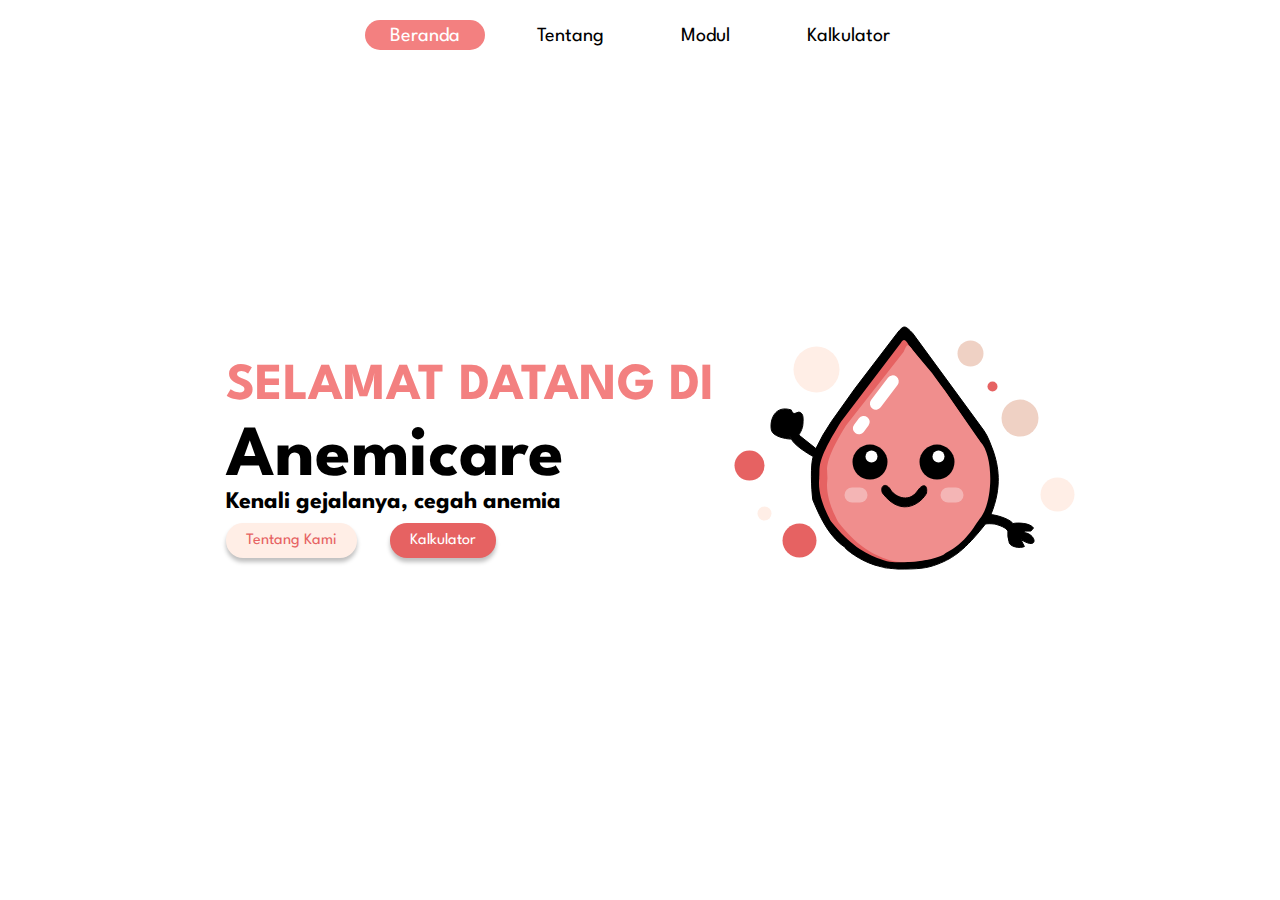
<file: index.html>
<!DOCTYPE html>
<html>
<head>
	<meta charset="utf-8">
	<meta name="viewport" content="width=device-width, initial-scale=1">

	<link rel="stylesheet" type="text/css" href="./style/style.css">
	<link rel="stylesheet" type="text/css" href="./style/home.css">

	<title>Anemicare</title>
</head>
<body>

<nav class="navbar">
	<ul class="nav-list">
		<li class="nav-item" id="nav-item-active">
			<a href="./index.html" class="nav-link">Beranda</a>
		</li>
		<li class="nav-item">
			<a href="./tentang/index.html" class="nav-link">Tentang</a>
		</li>
		<li class="nav-item">
			<a href="./modul/index.html" class="nav-link">Modul</a>
		</li>
		<li class="nav-item">
			<a href="./kalkulator/index.html" class="nav-link">Kalkulator</a>
		</li>
	</ul>

	<div class="nav-mobile">
		<?xml version="1.0" encoding="utf-8"?>
		<svg onclick="toggleMenu()" width="40px" height="40px" viewBox="0 0 24 24" fill="none" xmlns="http://www.w3.org/2000/svg">
			<path d="M4 18L20 18" stroke="#F38080" stroke-width="2" stroke-linecap="round"/>
			<path d="M4 12L20 12" stroke="#F38080" stroke-width="2" stroke-linecap="round"/>
			<path d="M4 6L20 6" stroke="#F38080" stroke-width="2" stroke-linecap="round"/>
		</svg>
		<ul class="nav-mobile-list" id="nav-mobile-list">
			<li class="nav-item" id="nav-item-active">
				<a href="./index.html" class="nav-link">Beranda</a>
			</li>
			<li class="nav-item">
				<a href="./tentang/index.html" class="nav-link">Tentang</a>
			</li>
			<li class="nav-item">
				<a href="./modul/index.html" class="nav-link">Modul</a>
			</li>
			<li class="nav-item">
				<a href="./kalkulator/index.html" class="nav-link">Kalkulator</a>
			</li>
		</ul>
	</div>
</nav>

<div class="page">
	<div class="banner">
		<div class="container">
			<h1 class="jdl1">SELAMAT DATANG DI</h1>
			<h1 class="jdl2">Anemicare</h1>
			<h2 class="jdl3">Kenali gejalanya, cegah anemia</h2>
			<div class="btn-page">
				<a href="./tentang/index.html" class="btn btn1">Tentang Kami</a>
				<a href="./kalkulator/index.html" class="btn btn2">Kalkulator</a>
			</div>
		</div>
		<div class="logo">
			<img src="./assets/logo.svg">
		</div>
			<div class="btn-page-mobile">
				<a href="./tentang/index.html" class="btn btn1">Tentang Kami</a>
				<a href="./kalkulator/index.html" class="btn btn2">Kalkulator</a>
			</div>
	</div>
</div>


<script src="./script/toggleMenu.js"></script>

</body>
</html>
</file>
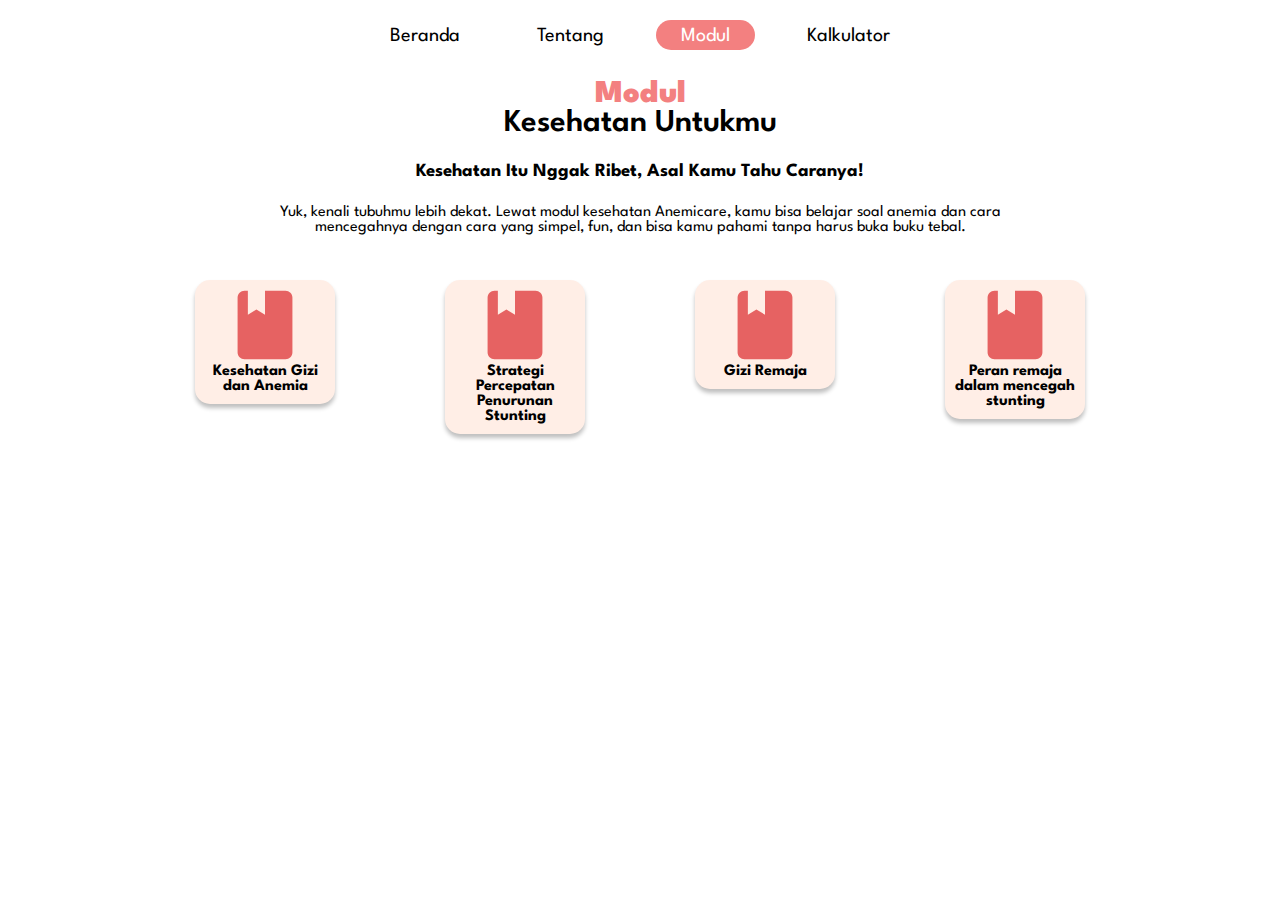
<file: modul/index.html>
<!DOCTYPE html>
<html>
<head>
	<meta charset="utf-8">
	<meta name="viewport" content="width=device-width, initial-scale=1">

	<link rel="stylesheet" type="text/css" href="../style/style.css">
	<link rel="stylesheet" type="text/css" href="../style/modul.css">

	<title>Anemicare</title>
</head>
<body>

<nav class="navbar">
	<ul class="nav-list">
		<li class="nav-item">
			<a href="../index.html" class="nav-link">Beranda</a>
		</li>
		<li class="nav-item">
			<a href="../tentang/index.html" class="nav-link">Tentang</a>
		</li>
		<li class="nav-item" id="nav-item-active">
			<a href="./" class="nav-link">Modul</a>
		</li>
		<li class="nav-item">
			<a href="../kalkulator/index.html" class="nav-link">Kalkulator</a>
		</li>
	</ul>

	<div class="nav-mobile">
		<?xml version="1.0" encoding="utf-8"?>
		<svg onclick="toggleMenu()" width="40px" height="40px" viewBox="0 0 24 24" fill="none" xmlns="http://www.w3.org/2000/svg">
			<path d="M4 18L20 18" stroke="#F38080" stroke-width="2" stroke-linecap="round"/>
			<path d="M4 12L20 12" stroke="#F38080" stroke-width="2" stroke-linecap="round"/>
			<path d="M4 6L20 6" stroke="#F38080" stroke-width="2" stroke-linecap="round"/>
		</svg>
		<ul class="nav-mobile-list" id="nav-mobile-list">
			<li class="nav-item">
				<a href="../index.html" class="nav-link">Beranda</a>
			</li>
			<li class="nav-item">
				<a href="../tentang/index.html" class="nav-link">Tentang</a>
			</li>
			<li class="nav-item" id="nav-item-active">
				<a href="./" class="nav-link">Modul</a>
			</li>
			<li class="nav-item">
				<a href="../kalkulator/index.html" class="nav-link">Kalkulator</a>
			</li>
		</ul>
	</div>
</nav>

<div class="all-content">
	<div class="container container1">
		<h1 class="font-pink jdl1">Modul</h1>
		<h1 class="jdl2">Kesehatan Untukmu</h1>
		<h3 class="jdl3">Kesehatan Itu Nggak Ribet, Asal Kamu Tahu Caranya!</h3>
		<div class="text">
			<p>Yuk, kenali tubuhmu lebih dekat. Lewat modul kesehatan Anemicare, kamu bisa belajar soal anemia dan cara mencegahnya dengan cara yang simpel, fun, dan bisa kamu pahami tanpa harus buka buku tebal.</p>
		</div>
	</div>
	<div class="container container2">
		<a href="https://drive.google.com/file/d/1VbaRlMEP2KT75kesfc03ChOnIfUe79Lv/view">
			<div class="modul">
				<img src="../assets/book.svg" class="logo-modul">
				<h4 class="nama-modul">Kesehatan Gizi dan Anemia</h4>
			</div>
		</a>
		<a href="https://drive.google.com/file/d/1Th9DtVGr1Tx2MjdUMmREmmT43Y5WOoew/view">
			<div class="modul">
				<img src="../assets/book.svg" class="logo-modul">
				<h4 class="nama-modul">Strategi Percepatan Penurunan Stunting</h4>
			</div>
		</a>
		<a href="https://drive.google.com/file/d/1KTyo41meBI_0N7Ilezsa_J2I8YRuZAMS/view">
			<div class="modul">
				<img src="../assets/book.svg" class="logo-modul">
				<h4 class="nama-modul">Gizi Remaja</h4>
			</div>
		</a>
		<a href="https://docs.google.com/presentation/d/1uhXf5GEWJh6F_yy7R7RS2KmeISq072vs/view">
			<div class="modul">
				<img src="../assets/book.svg" class="logo-modul">
				<h4 class="nama-modul">Peran remaja dalam mencegah stunting</h4>
			</div>
		</a>
	</div>
</div>

<script src="../script/toggleMenu.js"></script>

</body>
</html>
</file>
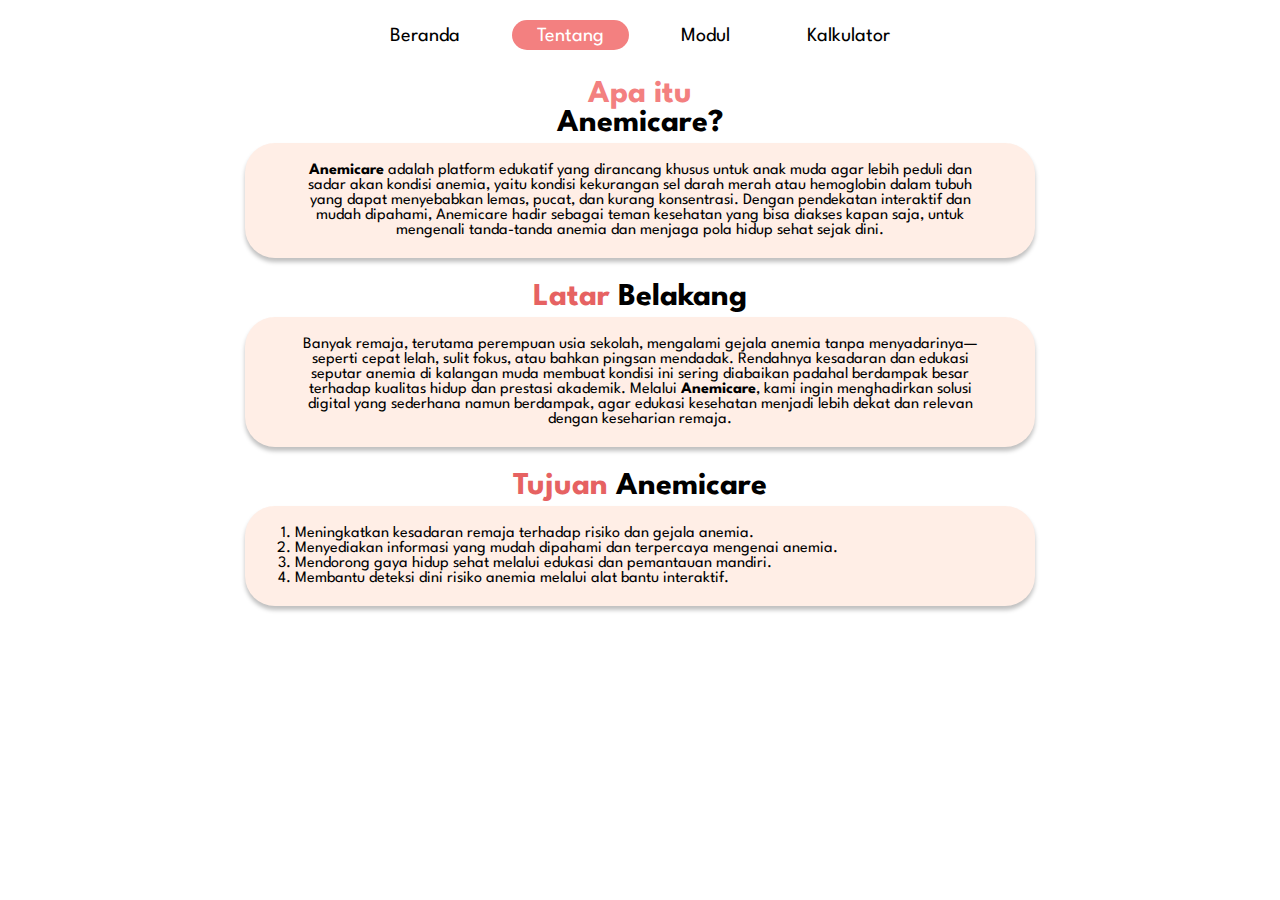
<file: tentang/index.html>
<!DOCTYPE html>
<html>
<head>
	<meta charset="utf-8">
	<meta name="viewport" content="width=device-width, initial-scale=1">

	<link rel="stylesheet" type="text/css" href="../style/style.css">
	<link rel="stylesheet" type="text/css" href="../style/tentang.css">

	<title>Anemicare</title>
</head>
<body>

<nav class="navbar">
	<ul class="nav-list">
		<li class="nav-item">
			<a href="../index.html" class="nav-link">Beranda</a>
		</li>
		<li class="nav-item" id="nav-item-active">
			<a href="./" class="nav-link">Tentang</a>
		</li>
		<li class="nav-item">
			<a href="../modul/index.html" class="nav-link">Modul</a>
		</li>
		<li class="nav-item">
			<a href="./" class="nav-link">Kalkulator</a>
		</li>
	</ul>
</nav>

<div class="all-content">
	<div class="container container1">
		<h1 class="font-pink jdl1">Apa itu</h1>
		<h1 class="jdl1">Anemicare?</h1>
		<div class="text">
			<p><strong>Anemicare</strong> adalah platform edukatif yang dirancang khusus untuk anak muda agar lebih peduli dan sadar akan kondisi anemia, yaitu kondisi kekurangan sel darah merah atau hemoglobin dalam tubuh yang dapat menyebabkan lemas, pucat, dan kurang konsentrasi. Dengan pendekatan interaktif dan mudah dipahami, Anemicare hadir sebagai teman kesehatan yang bisa diakses kapan saja, untuk mengenali tanda-tanda anemia dan menjaga pola hidup sehat sejak dini.</p>
		</div>
	</div>
	<div class="container container2">
		<h1 class="jdl2"><span class="jdl-pink">Latar</span> Belakang</h1>
		<div class="text">
			<p>Banyak remaja, terutama perempuan usia sekolah, mengalami gejala anemia tanpa menyadarinya—seperti cepat lelah, sulit fokus, atau bahkan pingsan mendadak. Rendahnya kesadaran dan edukasi seputar anemia di kalangan muda membuat kondisi ini sering diabaikan padahal berdampak besar terhadap kualitas hidup dan prestasi akademik. Melalui <strong>Anemicare</strong>, kami ingin menghadirkan solusi digital yang sederhana namun berdampak, agar edukasi kesehatan menjadi lebih dekat dan relevan dengan keseharian remaja.</p>
		</div>
	</div>
	<div class="container container3">
		<h1 class="jdl3"><span class="jdl-pink">Tujuan</span> Anemicare</h1>
		<div class="text">
			<ol>
				<li>Meningkatkan kesadaran remaja terhadap risiko dan gejala anemia.</li>
				<li>Menyediakan informasi yang mudah dipahami dan terpercaya mengenai anemia.</li>
				<li>Mendorong gaya hidup sehat melalui edukasi dan pemantauan mandiri.</li>
				<li>Membantu deteksi dini risiko anemia melalui alat bantu interaktif.</li>
			</ol>
		</div>
	</div>
</div>

</body>
</html>
</file>
<file: style/style.css>
@import url('https://fonts.googleapis.com/css2?family=League+Spartan:wght@100..900&display=swap');

body, div, a, p, input, h1, h2, h3, h4, ol, ul, li {
	margin: 0;
	padding: 0;
}

html, body {
	scroll-behavior: smooth;
	font-family: 'League Spartan';
}

.navbar {
	position: fixed;
	top: 0;
	left: 0;
	width: 100%;
	background-color: #fff;
	z-index: 10;
}

.nav-list {
	max-width: 550px;
	justify-content: space-between;
	list-style-type: none;
	margin: 20px auto;
	display: flex;
}

.nav-mobile {
	display: none;
}

.nav-link {
	text-decoration: none;
	color: #000;
	font-size: 20px;
}

.nav-item {
	padding: 7px 25px 5px 25px;
	border-radius: 20px;
}

#nav-item-active {
	background-color: #F38080;
}

#nav-item-active > a {
	color: #fff;
}

.all-content {
	margin-top: 80px;
}

.container {
	max-width: 800px;
	margin: 25px auto;
	/*padding: 10px 20px;*/
}

.font-pink {
	color: #F38080;
}

@media only screen and (max-width: 768px) {

.navbar {
	/*display: flex;*/
	/*justify-content: end;*/
}

.nav-list {
	display: none;
}

.nav-mobile {
	display: block;
	position: relative;
}

.nav-mobile svg {
	position: absolute;
	right: 0;
	top: 0;
}

.container {
	margin: 25px;
}

.nav-mobile-list {
  display: none;
  position: absolute;
  background-color: #fff;
  top: 40px;
  right: 0;
  min-width: 160px;
  box-shadow: 0px 3px 16px 0px rgba(0,0,0,0.2);
  z-index: 1;
}

.nav-mobile-list li {
  /*color: black;*/
  padding: 12px 16px;
  text-decoration: none;
  border-radius: 0px;
  display: block;
  right: 0;
}

.show {
	display:block;
}

}
</file>
<file: style/home.css>
.page {
	height: 100vh;
	display: flex;
	justify-content: center;
}

.banner {
	display: flex;
	justify-content: center;
	align-items: center;
}

.container {
	/*padding: 20px;*/
	margin: 20px;
}

.jdl1 {
	font-size: 52px;
	margin-top: 20px;
	color: #F38080;
}

.jdl2 {
	font-size: 72px;
	margin-top: 15px;
}

.btn-page {
	margin-top: 10px;
	width: 270px;
	display: flex;
	justify-content: space-between;
}

.btn-page-mobile {
	display: none;
}

.btn {
	text-decoration: none;
	box-shadow: 0px 4px 4px 0px rgba(0, 0, 0, 0.25);
	padding: 10px 20px;
	border-radius: 17px;
}

.btn1 {
	color: #E66262;
	background-color: #FFEEE6;
}

.btn2 {
	color: #FFFFFF;
	background-color: #E66262;
}

@media only screen and (max-width: 768px) {

.page {
	align-items: center;
}

.banner {
	display: block;
}

.logo {
	display: flex;
	justify-content: center;
}

.btn-page {
	display: none;
}

.btn-page-mobile {
	display: block;
	margin: 20px;
}

}
</file>
<file: style/modul.css>
.container {
	text-align: center;
}

.jdl1 {
	font-weight: 900;
}

.jdl2 {
	font-weight: 600;
}

.jdl3 {
	margin: 25px auto;
}

.container2 {
	display: flex;
	flex-wrap: wrap;
	justify-content: space-between;
	max-width: 1000px;
}

.container > a {
	text-decoration: none;
	color: #000;
	margin: 20px auto;
}

.modul {
	padding: 10px;
	width: 120px;
	background-color: #FFEEE6;
	border-radius: 15px;
	box-shadow: 0px 4px 4px 0px rgba(0, 0, 0, 0.25);
	cursor: pointer;
}

.logo-modul {
	height: 70px;
}
</file>
<file: style/tentang.css>
.container1, .container2, .jdl3 {
	text-align: center;
}

.text {
	margin: 5px;
	padding: 20px 50px;
	background-color: #FFEEE6;
	border-radius: 30px;
	box-shadow: 0px 4px 4px 0px rgba(0, 0, 0, 0.25);
}

.jdl-pink {
	color: #E66262;
}
</file>
